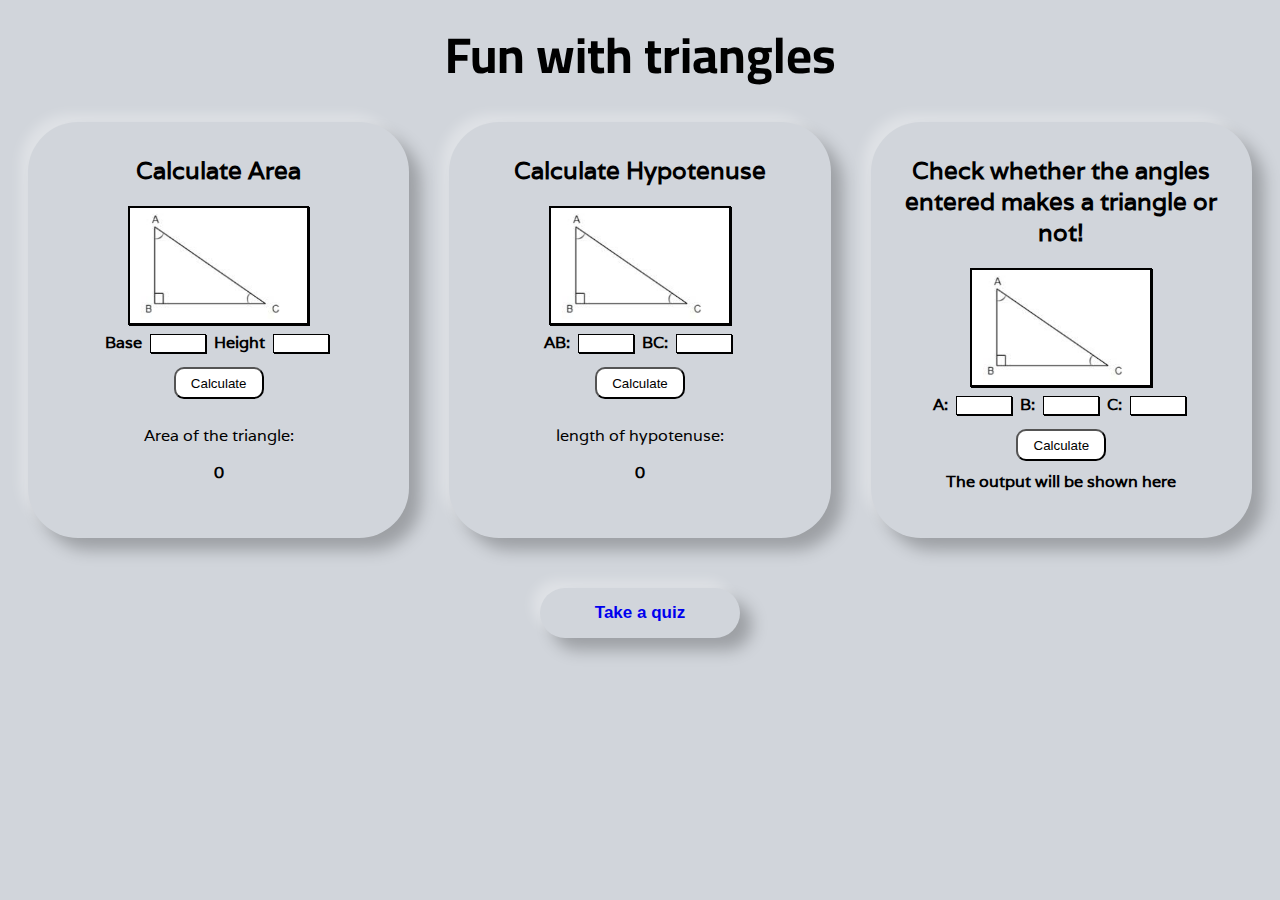
<file: index.html>
<!DOCTYPE html>
<html lang="en">
<head>
    <meta charset="UTF-8">
    <meta http-equiv="X-UA-Compatible" content="IE=edge">
    <meta name="viewport" content="width=device-width, initial-scale=1.0">
    <title>Fun with triangles</title>
    <link rel="stylesheet" href="/style.css">
</head>
<body>
    <div class="container">
        <div class="nav">
            <h1>Fun with triangles</h1>
        </div>
        <div class="main-section">
            <div class="area box">
                <h2>Calculate Area</h2>
                <img src="/images/download.jpg" alt="">
                <br>
                <label for="base" class="base-label">Base</label>
                

                <input class="form" type="number" id="base">
                
                <label for="height" class="height-label">Height</label>
                

                <input class="form" type="number" id="height">
                <br>
                <button class="btn" id="btn-1">Calculate</button>

                <p>Area of the triangle: </p>
                <div class="output" id="output-1">0</div>
            </div>
            <div class="hypo box">
                <h2>Calculate Hypotenuse</h2>
                <img src="/images/download.jpg" alt="">
                <br>
                <label for="ab" class="ab-label">AB: </label>
                

                <input class="form" type="number" id="ab">
                
                <label for="bc" class="bc-label">BC: </label>
                

                <input class="form" type="number" id="bc">
                <br>
                <button class="btn" id="btn-2">Calculate</button>
                <p>length of hypotenuse: </p>
                <div class="output" id="output-2">0</div>
            </div>
            <div class="angle box">
                <h2>Check whether the angles entered makes a triangle or not!</h2>
                <img src="/images/download.jpg" alt="">
                <br>
                <label for="angle1" class="angle1-label">A: </label>
                

                <input class="form" type="number" id="angle1">
                
                <label for="angle2" class="angle2-label">B: </label>
                

                <input class="form" type="number" id="angle2">
                
                <label for="angle3" class="angle3-label">C: </label>
                

                <input class="form" type="number" id="angle3">
                <br>
                <button class="btn" id="btn-3">Calculate</button>
                
                <div class="output" id="output-3">The output will be shown here</div>

            </div>
        </div>
        <div class="quiz">
            <button class="quiz-1"> <a href="/quiz.html"> Take a quiz</a></button>
        </div>
    </div>
</body>
<script src="/app.js"></script>
</html>
</file>
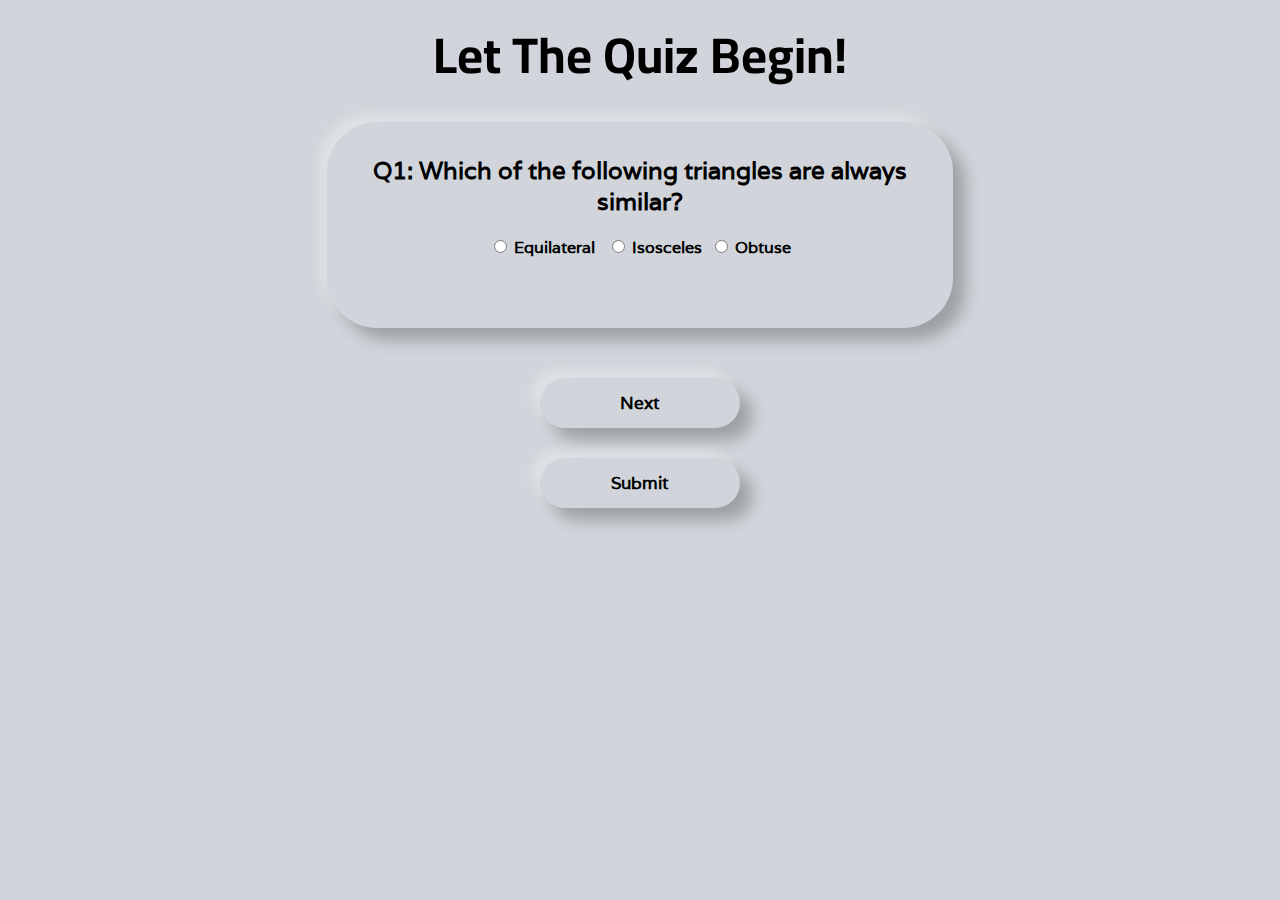
<file: quiz.html>
<!DOCTYPE html>
<html lang="en">
<head>
    <meta charset="UTF-8">
    <meta http-equiv="X-UA-Compatible" content="IE=edge">
    <meta name="viewport" content="width=device-width, initial-scale=1.0">
    <title>Document</title>
    <link rel="stylesheet" href="/style.css">
</head>
<body>
<div class="container-2" id="quizz">
    <div class="nav">
        <h1>Let The Quiz Begin!</h1>
    </div>
    <form class="quiz-form">
        <div class="box-1 " >
            <h2> Q1:  Which of the following triangles are always similar?</h2>
            <div class=".answers">
                <label class="mcq">
                    <input type="radio" name="question-0" value="a"> Equilateral
                </label>
                <label class="mcq"><input type="radio" name="question-0" value="b"> Isosceles</label><label class="mcq"><input type="radio" name="question-0" value="c"> Obtuse</label></div></div><div class="box-1 hidden" ><h2> Q2:  The sides of a triangle are 7, 10, and 12.  Find the length of the longest side of a similar triangle whose shortest side is 21.</h2><div class=".answers"><label class="mcq"><input type="radio" name="question-1" value="a"> 21</label><label class="mcq"><input type="radio" name="question-1" value="b"> 30</label><label class="mcq"><input type="radio" name="question-1" value="c"> 36</label></div></div><div class="box-1 hidden" ><h2> Q3:  What is the sum of all the angles of a triangle?</h2><div class=".answers"><label class="mcq"><input type="radio" name="question-2" value="a"> 360</label><label class="mcq"><input type="radio" name="question-2" value="b"> 160</label><label class="mcq"><input type="radio" name="question-2" value="c"> 180</label></div></div><div class="box-1 hidden" ><h2> Q4:  The sides of a triangle are 7, 10, and 12.  Find the length of the longest side of a similar triangle whose shortest side is 21.</h2><div class=".answers"><label class="mcq"><input type="radio" name="question-3" value="a"> 21</label><label class="mcq"><input type="radio" name="question-3" value="b"> 30</label><label class="mcq"><input type="radio" name="question-3" value="c"> 36</label></div></div><div class="box-1 hidden" ><h2> Q5:  How many sides does a triangle have?</h2><div class=".answers"><label class="mcq"><input type="radio" name="question-4" value="a"> 4</label><label class="mcq"><input type="radio" name="question-4" value="b"> 2</label><label class="mcq"><input type="radio" name="question-4" value="c"> 3</label></div></div></form>
    


                <div class=" box-1 result hidden"><h2 id="res">Press submit!<h2></div>
                <button class="start btn-n">Next</button>
                <button id="submit" class="btn-s">Submit</button>

            </div> 

</body>
<script src="/quiz.js"></script>
</html>
</file>
<file: style.css>
@import url('https://fonts.googleapis.com/css2?family=Cairo:wght@900&family=Varela&display=swap');

.container {
	display: flex;
	flex-direction: column;
}
.main-section {
	display: flex;
}
h1 {
	text-align: center;
	font-family: 'Cairo', sans-serif;
	/* font-family: 'Varela', sans-serif; */
	font-size: 50px;
	/* text-shadow: 1px 1px black; */
	color: black;

	margin: 0;
}
.box {
	flex: 1;
	margin: 20px;
	/* border: 4px solid black; */
	height: 390px;
	text-align: center;
	padding: 13px;
	transition: all 0.45s;
	background-color: #d1d5db;
	box-shadow: 12px 12px 16px 0 rgba(0, 0, 0, 0.25),
		-8px -8px 12px 0 rgba(255, 255, 255, 0.3);
	border-radius: 50px;
}
.box:hover {
	/* box-shadow: 5px 10px #888888;  */
	transform: translateY(1);

	transform: scale(1.1);
	/* z-index: 1; */
}
img {
	width: 50%;
	height: auto;
	border: 2px solid black;
	box-shadow: 1px 1px black;
}
label {
	font-weight: bold;
}
.form {
	border: 1.5px solid black;
	margin: 4px;
	width: 50px;
	box-shadow: 1px 1px black;
}
.btn {
	background-color: white;
	height: 32px;
	width: 90px;
	margin: 10px;
	border-radius: 10px;
	cursor: pointer;
	transition: all 0.45s;
}
.btn:hover {
	box-shadow: 2px 2px #888888;
	transform: translateY(1);
}
.output {
	font-weight: bold;
}
body {
	background-color: #d1d5db;
	font-family: 'Varela', sans-serif;
}
.quiz {
	text-align: center;
	height: 100px;
}
.quiz-1 {
	width: 200px;
	height: 50px;
	margin-top: 30px;
	background-color: inherit;
	border-radius: 6px;
	border: 0px solid black;
	cursor: pointer;
	transition: all 0.5s;
	font-size: 17px;
	box-shadow: 12px 12px 16px 0 rgba(0, 0, 0, 0.25),
		-8px -8px 12px 0 rgba(255, 255, 255, 0.3);
	border-radius: 50px;
	font-weight: bold;
}

.quiz-1:hover {
	transform: scale(1.1);
	/* font-weight: bold; */
}
.container-2 {
	display: flex;
	flex-direction: column;
	align-items: center;
}

.box-1 {
	flex: 1;
	margin: 20px;
	/* border: 4px solid black; */
	height: 180px;
	width: 600px;
	text-align: center;
	padding: 13px;
	transition: all 0.45s;
	background-color: #d1d5db;
	box-shadow: 12px 12px 16px 0 rgba(0, 0, 0, 0.25),
		-8px -8px 12px 0 rgba(255, 255, 255, 0.3);
	border-radius: 50px;
}
.hidden {
	display: none;
}
.mcq {
	border: 0px solid black;
	margin: 4px;
	width: 50px;
	box-shadow: none !important;
}

.btn-n,
.btn-s {
	width: 200px;
	height: 50px;
	margin-top: 30px;
	background-color: inherit;
	border-radius: 6px;
	border: 0px solid black;
	cursor: pointer;
	transition: all 0.09s;
	font-size: 17px;
	box-shadow: 12px 12px 16px 0 rgba(0, 0, 0, 0.25),
		-8px -8px 12px 0 rgba(255, 255, 255, 0.3);
	border-radius: 50px;
	font-weight: bold;
	font-family: 'Varela', sans-serif;
}
.btn-n:hover,
.btn-s:hover {
	transform: scale(1.1);
}
.btn-n:active,
.btn-s:active {
	transform: scale(0.87);
}
#res {
	margin-left: 230px;
}
a {
	text-decoration: none;
	padding: 15px 38px 15px 38px;
}
</file>
